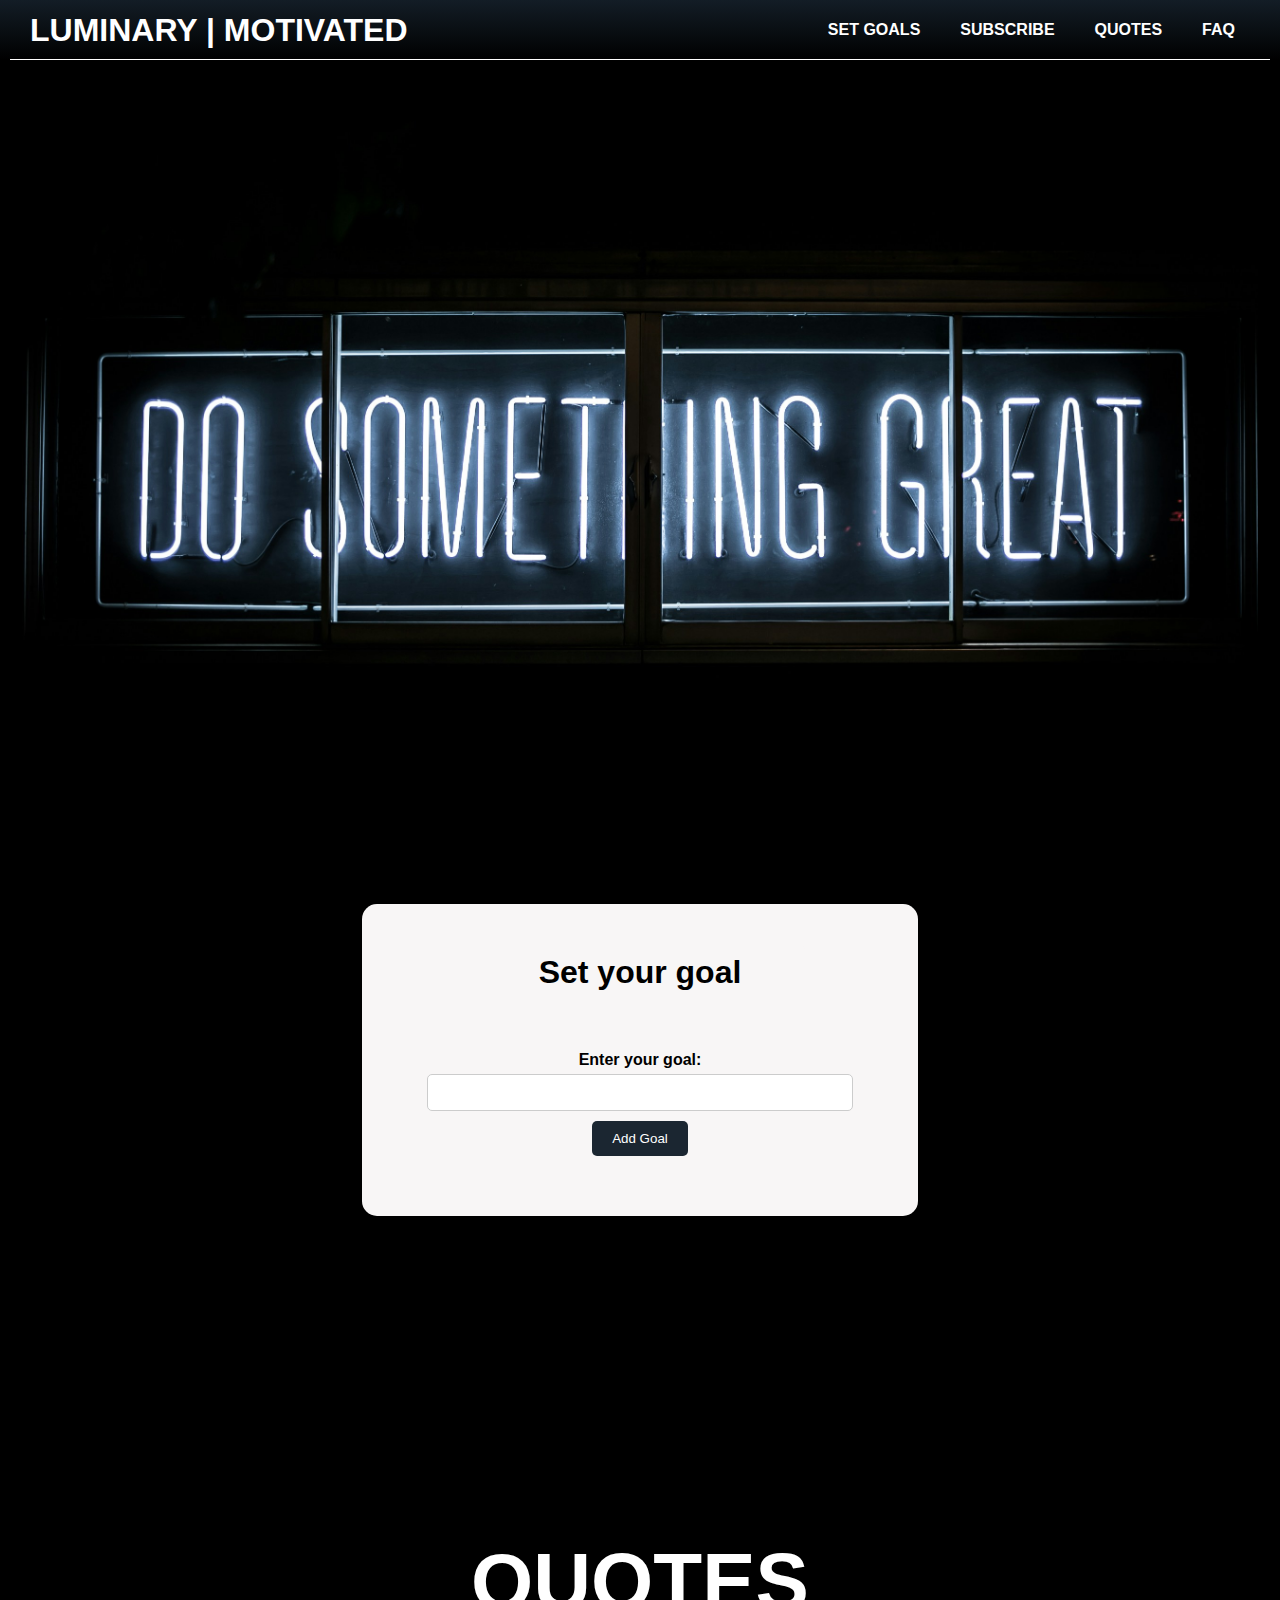
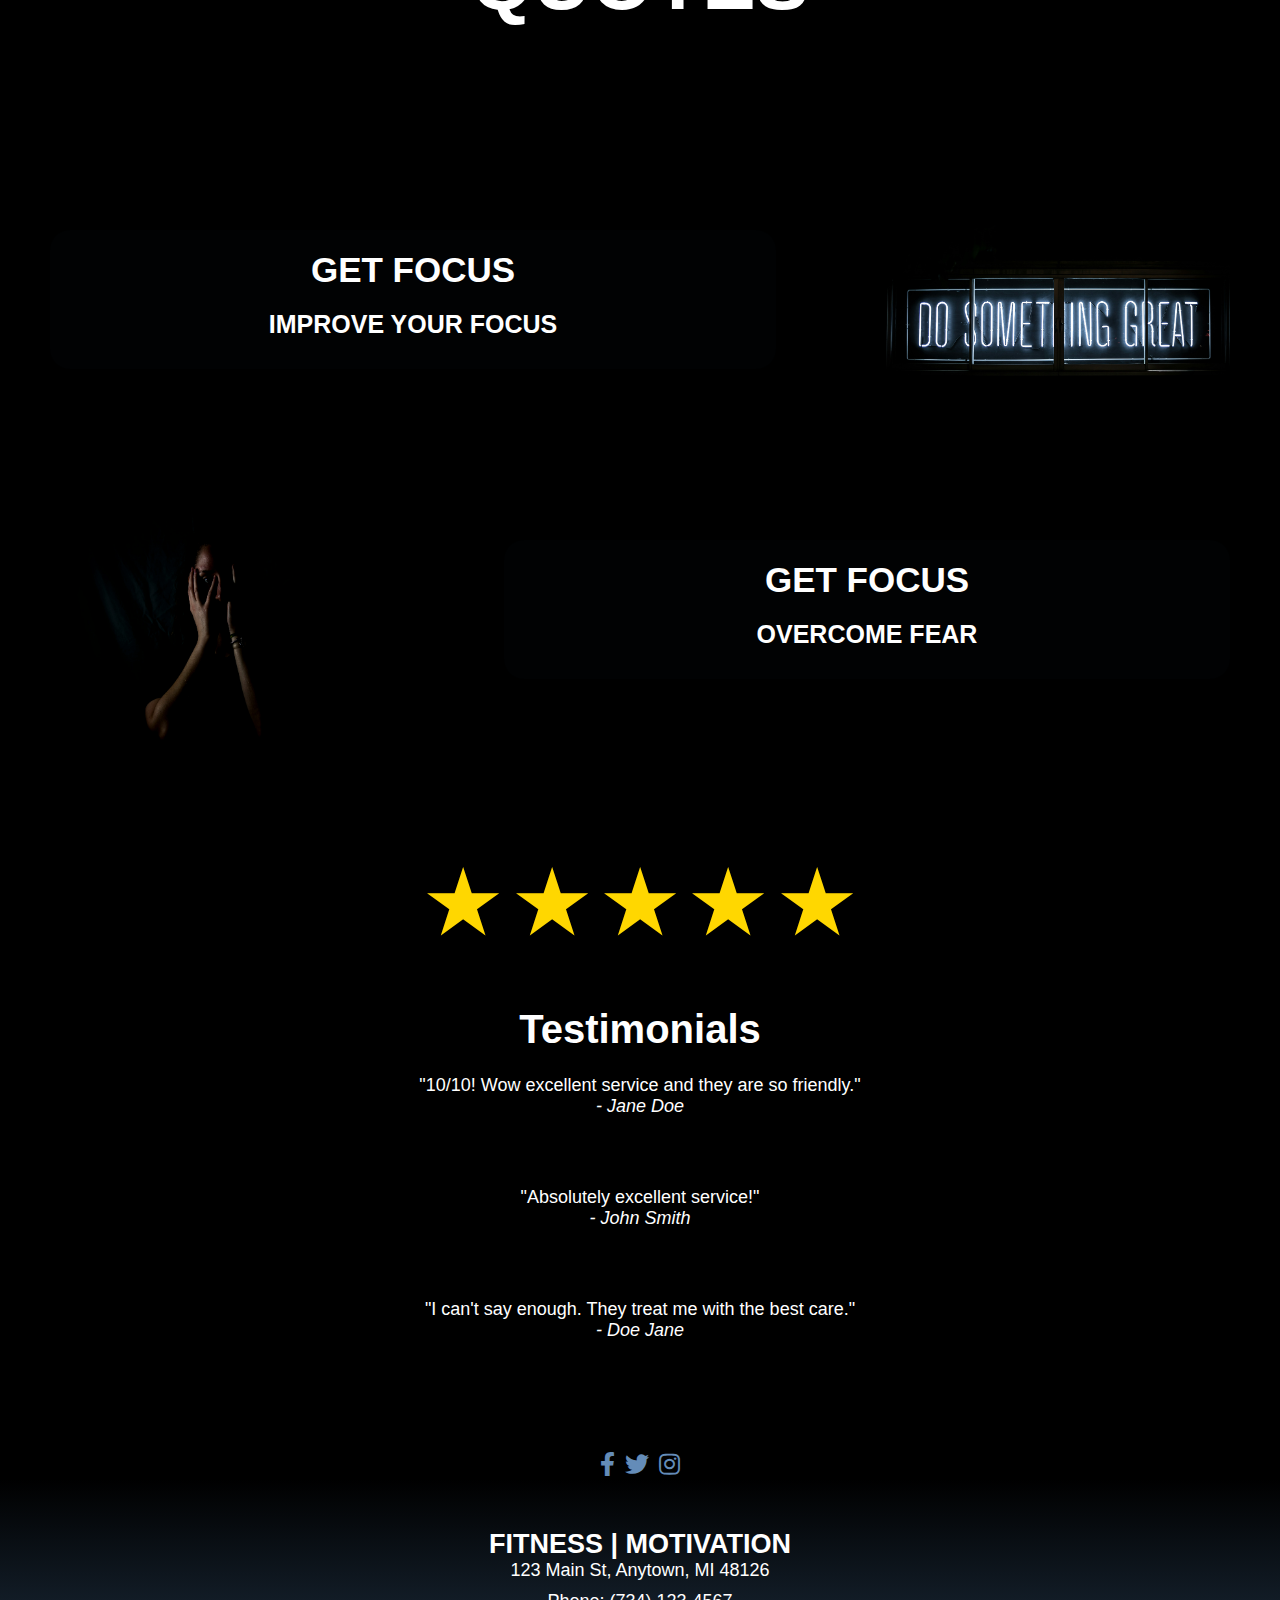
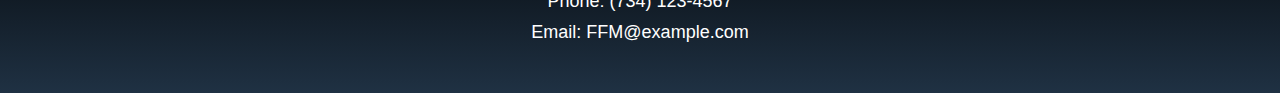
<file: index.html>
<!DOCTYPE html>
<html lang="en">
<head>
  <meta charset="UTF-8">
  <meta name="viewport" content="width=device-width, initial-scale=1.0">
  <title>Fitness Motivated</title>
  <link rel="stylesheet" href="styles.css">
  <script src="d.java"></script>
  <link rel="stylesheet" href="https://cdnjs.cloudflare.com/ajax/libs/font-awesome/5.15.4/css/all.min.css" integrity="sha512-..." crossorigin="anonymous" />

  <link rel="stylesheet" href="https://fonts.googleapis.com/css2?family=Montserrat:wght@700;600&family=Roboto:ital,wght@0,300;0,400;1,700&display=swap">
</head>
<body>
  <nav>
    <h1><a href="index.html">LUMINARY | MOTIVATED</a></h1>
    <ul>
      <li><a href="#goals">SET GOALS</a></li>
      <li><a href="#hero">SUBSCRIBE</a></li>
      <li><a href="#services">QUOTES</a></li>
      <li><a href="#contact">FAQ</a></li>
   
    </ul>
  </nav>

  <section id=hero class="hero">
    <div class="hero-content">
    </div>
  </section>

  
  <section id=goals class="set-goals-section">
    <h2 class="set-goals-section">Set your goal</h2>
    <form id="goal-form">
      <label for="goal">Enter your goal:</label>
      <input type="text" id="goal" name="goal" required>
      <button type="submit">Add Goal</button>
    </form>
    <ul id="goal-list">
      <!-- Goal items will be dynamically added here -->
    </ul>
  </section>

  <section id="services" class="service-section">
  
  <div class="services-heading" >
    <h1>QUOTES</h1>
    
  </div >
    <div class="service-item">
      <div class="service-image">
        <img src="1.jpg" alt=" Image">
      </div>
      <div class="service-info">
        <h2> GET FOCUS</h2>
        <h3> IMPROVE YOUR FOCUS</h3>
      </div>
    </div>

  <div class="service-item">
    <div class="service-image">
      <img src="fear.jpg".jpg alt=" Image">
    </div>
    <div class="service-info">
      <h2> GET FOCUS</h2>
      <h3>OVERCOME FEAR</h3>
      <p></p>
    </div>
  </div>
  
</section>

<div class="rating">
    <span class="star">&#9733;</span>
    <span class="star">&#9733;</span>
    <span class="star">&#9733;</span>
    <span class="star">&#9733;</span>
    <span class="star">&#9733;</span>
</div>
  
  <section id="testimonials" class="testimonial-section">
    <h2>Testimonials</h2>
    <div class="testimonial">
      <blockquote>"10/10! Wow excellent service and they are so friendly."</blockquote>
      <cite> - Jane Doe</cite>
    </div>
    <div class="testimonial">
      <blockquote>"Absolutely excellent service!"</blockquote>
      <cite> - John Smith</cite>
    </div>
    <div class="testimonial">
      <blockquote>"I can't say enough. They treat me with the best care."</blockquote>
      <cite> - Doe Jane</cite>
    </div>
  </section>
  
  

  <div class="footer-social-icons">
  <a href="#" class="social-icon"><i class="fab fa-facebook-f"></i></a>
  <a href="#" class="social-icon"><i class="fab fa-twitter"></i></a>
  <a href="#" class="social-icon"><i class="fab fa-instagram"></i></a>
  <!-- Add more social icons as needed -->
</div>

  <footer id="contact">
    <h2>FITNESS | MOTIVATION</h2>
    <p> 123 Main St, Anytown, MI 48126</p>
    <p>Phone: (734) 123-4567</p>
    <p>Email: FFM@example.com</p>
  </footer>

</body>
</html>
</file>
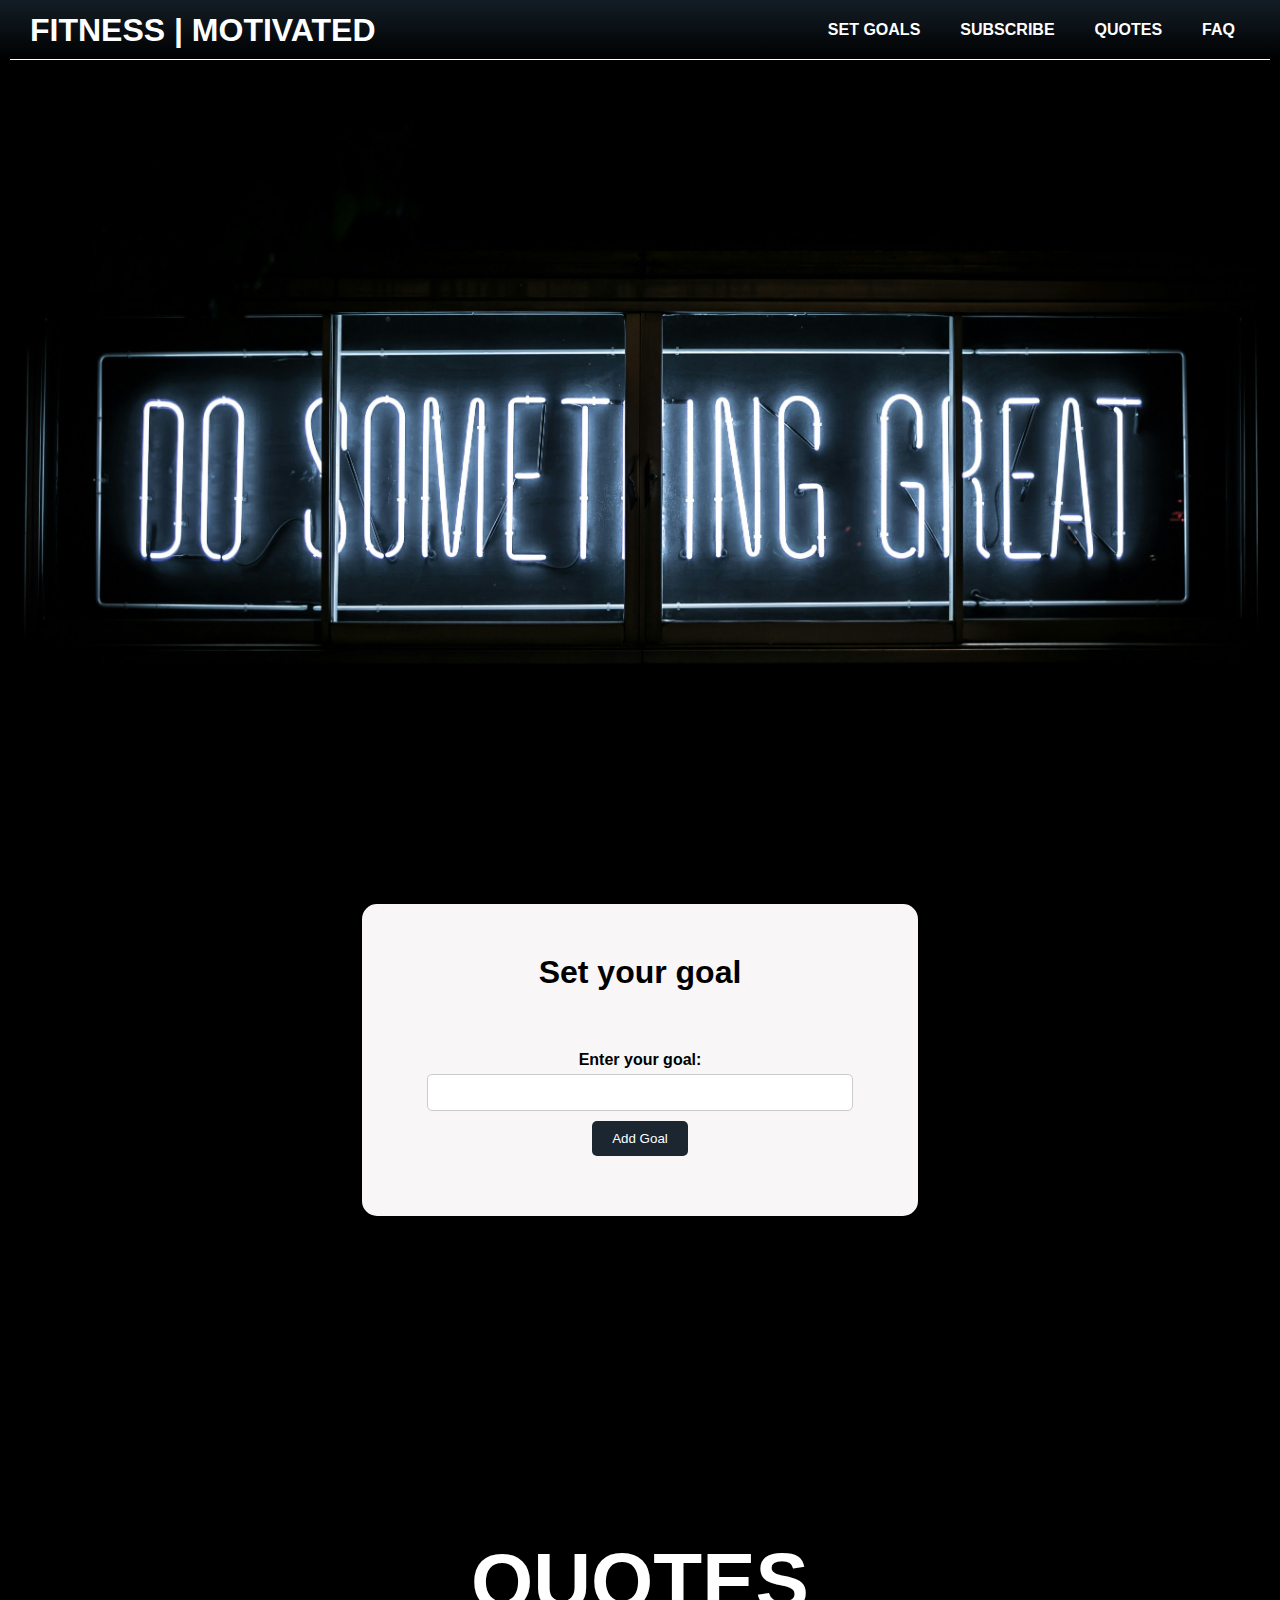
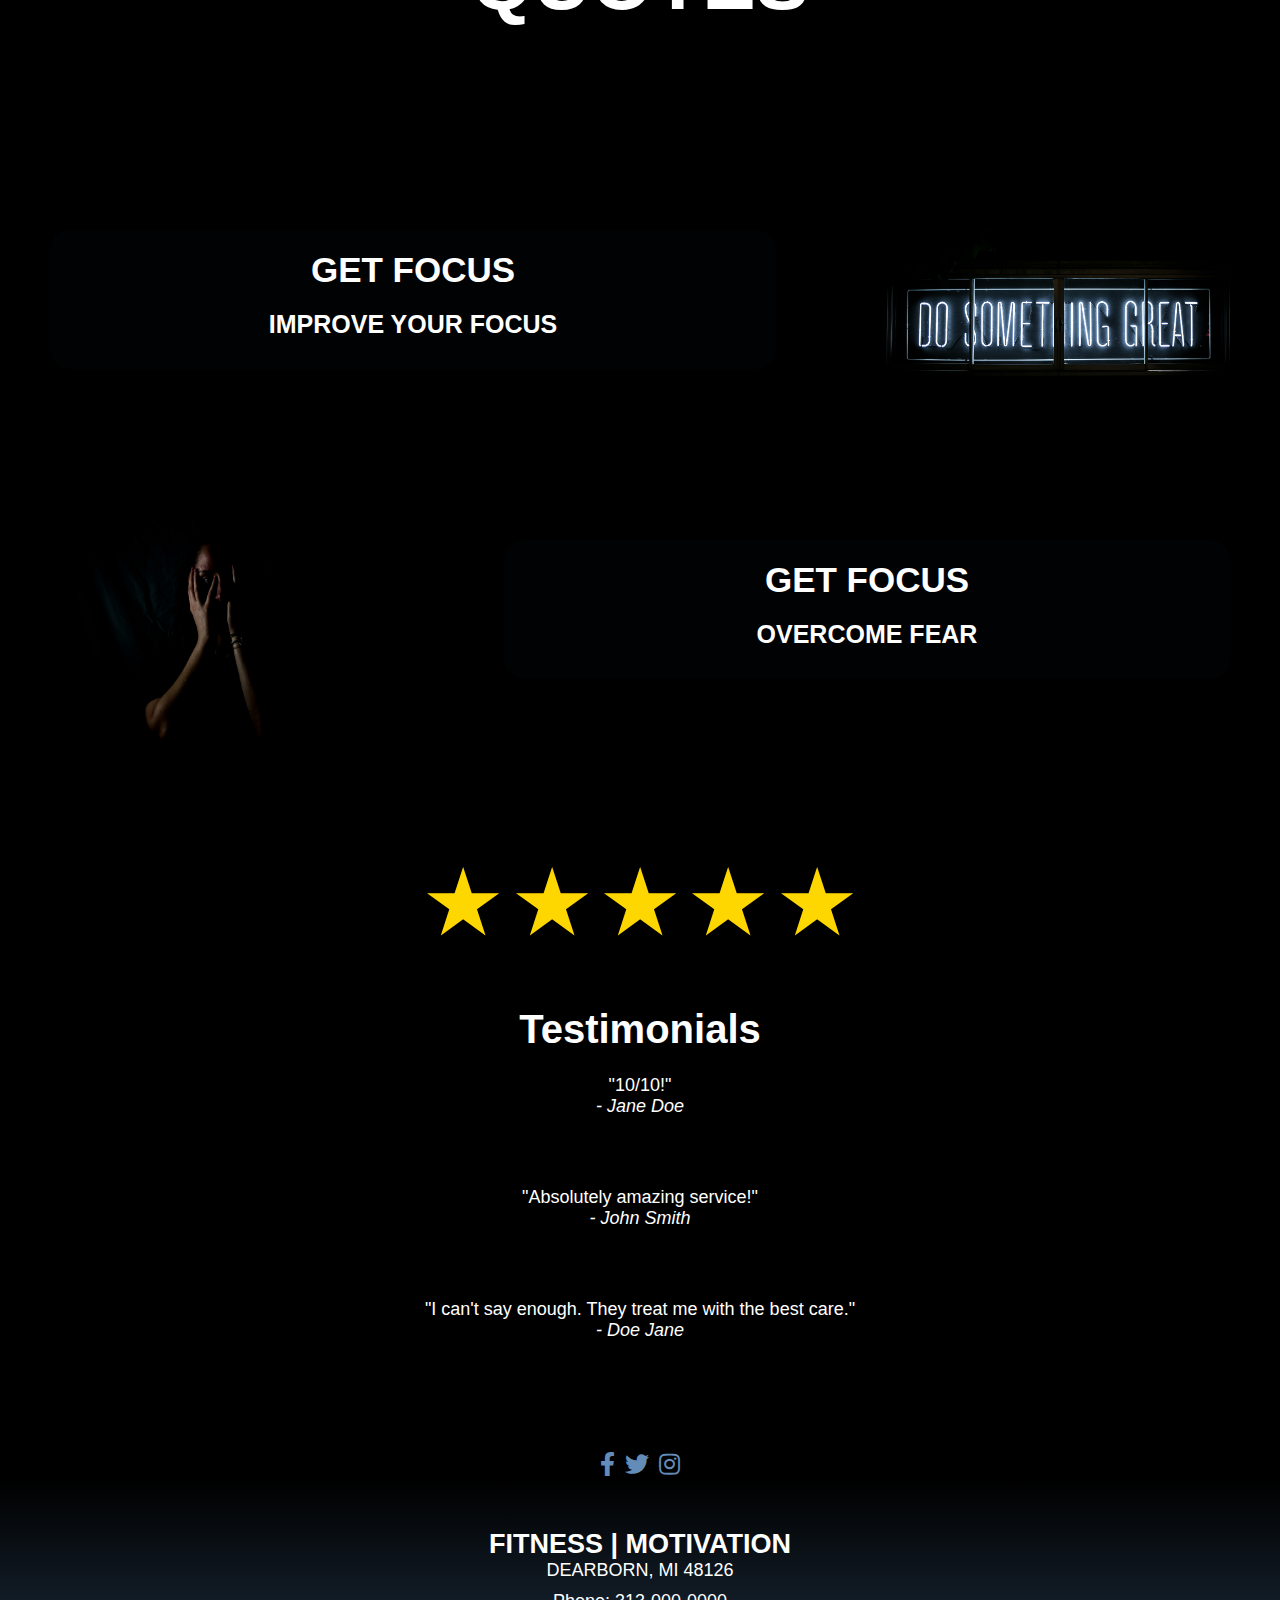
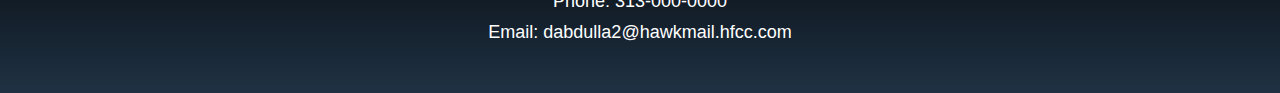
<file: FFM.html>
<!DOCTYPE html>
<html lang="en">
<head>
  <meta charset="UTF-8">
  <meta name="viewport" content="width=device-width, initial-scale=1.0">
  <title>Fitness Motivated</title>
  <link rel="stylesheet" href="styles.css">
  <script src="d.java"></script>
  <link rel="stylesheet" href="https://cdnjs.cloudflare.com/ajax/libs/font-awesome/5.15.4/css/all.min.css" integrity="sha512-..." crossorigin="anonymous" />

  <link rel="stylesheet" href="https://fonts.googleapis.com/css2?family=Montserrat:wght@700;600&family=Roboto:ital,wght@0,300;0,400;1,700&display=swap">
</head>
<body>
  <nav>
    <h1><a href="FFM.html">FITNESS | MOTIVATED</a></h1>
    <ul>
      <li><a href="#set-goals-section">SET GOALS</a></li>
      <li><a href="#hero">SUBSCRIBE</a></li>
      <li><a href="#services">QUOTES</a></li>
      <li><a href="#contact">FAQ</a></li>
   
    </ul>
  </nav>

  <section class="hero">
    <div class="hero-content">
    </div>
  </section>

  
  <section class="set-goals-section">
    <h2 class="set-goals-section">Set your goal</h2>
    <form id="goal-form">
      <label for="goal">Enter your goal:</label>
      <input type="text" id="goal" name="goal" required>
      <button type="submit">Add Goal</button>
    </form>
    <ul id="goal-list">
      <!-- Goal items will be dynamically added here -->
    </ul>
  </section>

  <section id="services" class="service-section">
  
  <div class="services-heading" >
    <h1>QUOTES</h1>
    
  </div >
    <div class="service-item">
      <div class="service-image">
        <img src="1.jpg" alt=" Image">
      </div>
      <div class="service-info">
        <h2> GET FOCUS</h2>
        <h3> IMPROVE YOUR FOCUS</h3>
      </div>
    </div>

  <div class="service-item">
    <div class="service-image">
      <img src="fear.jpg".jpg alt=" Image">
    </div>
    <div class="service-info">
      <h2> GET FOCUS</h2>
      <h3>OVERCOME FEAR</h3>
      <p></p>
    </div>
  </div>
  
</section>

<div class="rating">
    <span class="star">&#9733;</span>
    <span class="star">&#9733;</span>
    <span class="star">&#9733;</span>
    <span class="star">&#9733;</span>
    <span class="star">&#9733;</span>
</div>
  
  <section id="testimonials" class="testimonial-section">
    <h2>Testimonials</h2>
    <div class="testimonial">
      <blockquote>"10/10!"</blockquote>
      <cite> - Jane Doe</cite>
    </div>
    <div class="testimonial">
      <blockquote>"Absolutely amazing service!"</blockquote>
      <cite> - John Smith</cite>
    </div>
    <div class="testimonial">
      <blockquote>"I can't say enough. They treat me with the best care."</blockquote>
      <cite> - Doe Jane</cite>
    </div>
  </section>
  
  

  <div class="footer-social-icons">
  <a href="#" class="social-icon"><i class="fab fa-facebook-f"></i></a>
  <a href="#" class="social-icon"><i class="fab fa-twitter"></i></a>
  <a href="#" class="social-icon"><i class="fab fa-instagram"></i></a>
  <!-- Add more social icons as needed -->
</div>

  <footer id="contact">
    <h2>FITNESS | MOTIVATION</h2>
    <p>DEARBORN, MI 48126</p>
    <p>Phone: 313-000-0000</p>
    <p>Email: dabdulla2@hawkmail.hfcc.com</p>
  </footer>

</body>
</html>
</file>
<file: styles.css>
/* Reset */
* {
  margin: 0;
  padding: 0;
  box-sizing: border-box;
}

/* Body */
body {
  display: flex;
  flex-direction: column;
  min-height: 100vh;
  background-color: #000000; /* Light gray background */
  font-family: "Basier",-apple-system,BlinkMacSystemFont,"Segoe UI",Helvetica,Arial,sans-serif;
}

/* Navigation */
nav {
  font-family: "Basier",-apple-system,BlinkMacSystemFont,"Segoe UI",Helvetica,Arial,sans-serif;
  background-image: linear-gradient(to top, #000000, #131d26);
  color: #ffffff; /* White text */
  padding: 10px 20px;
  display: flex;
  justify-content: space-between;
  align-items: center;
  width: 100%;
  height: 60px;
  font-weight: bold;
  position: relative;
  
}

@media (max-width: 768px) {
  nav {
    padding: 10px;
  }
  nav h1 {
    padding: 0 10px;
  }
  nav ul {
    flex-wrap: wrap;
  }
  nav ul li {
    margin-right: 10px;
    margin-bottom: 10px;
  }
}

nav::after {
  content: '';
  position: absolute;
  bottom: 0;
  left: 10px; /* Adjust the left position to leave space on the left side */
  right: 10px; /* Adjust the right position to leave space on the right side */
  width: calc(100% - 20px); /* Adjust the width to fill the space between the left and right sides */
  height: 1px;
  background-color: #ffffff;
}

nav h1 {
  padding-left: 10px;
}

nav h1 a {
  text-decoration: none;
  color: inherit; /* Inherit text color */
  font-weight: bolder;
  
}

nav ul {
  list-style-type: none;
  padding: 0;
  margin: 0;
  display: flex;
  justify-content: flex-end;

}

nav ul li {
  margin-right: 10px;
}


nav ul li a {
  font-family: "Basier",-apple-system,BlinkMacSystemFont,"Segoe UI",Helvetica,Arial,sans-serif;
  text-decoration: none;
  color: inherit; /* Inherit text color */
  font-size: 16px;

  padding: 10px 15px;
  border-radius: 5px;
  transition: background-color 0.3s ease;
}

nav ul li a:hover {
  background-color: rgba(105, 99, 131, 0.2);
}


/* Hero */
.hero {
  
  background-image: url('1.jpg');
  background-size: contain;
  background-repeat: no-repeat;
  background-position: center;
  height: 91.5vh;
  display: flex;
  justify-content: center;
  align-items: center;
  text-align: center;
  color: #ffffff; /* White text */
  position: relative;
  overflow: hidden;
}

.hero-content {
  max-width: 600px;
  text-shadow: 2px 2px 6px rgba(255, 255, 255, 0.5);

}

.hero h1 {
  font-size: 45px;
  position: relative;
  top: -230px;
  font-family: "Basier",-apple-system,BlinkMacSystemFont,"Segoe UI",Helvetica,Arial,sans-serif;
  font-weight: bolder;
}


.hero p {
  font-size: 18px;
  margin-bottom: 30px;
}

#goal-form {
  margin-bottom: 20px;
  border-radius: 5px;
}

#goal-form label {
  font-weight: bold;
}

#goal-form input[type="text"] {
  width: 100%;
  padding: 10px;
  margin-top: 5px;
  margin-bottom: 10px;
  border: 1px solid #ccc;
  border-radius: 5px;
}

#goal-form button {
  padding: 10px 20px;
  background-color: #1b2631;
  color: #fff;
  border: none;
  border-radius: 5px;
  cursor: pointer;
  transition: background-color 0.3s ease;
}

#goal-form button:hover {
  background-color: #000;
}


.set-goals-section {
  padding: 15px 65px 40px 65px;
  text-align: center;
  max-width: fit-content;
  background-color: #f8f6f6;
  margin: 20px auto 250px auto;
  border-radius: 15px;
  

}

body .set-goals-section h2 {
  font-size: 32px;
  margin-bottom: 20px;
  color: #000;
}

#goal-list {
  list-style-type: none;
  padding: 0;
}

#goal-list li {
  background-color: #fff; /* Light gray background */
  padding: 10px 20px;
  margin-bottom: 10px;
  border-radius: 10px; /* Rounded corners */
  position: relative; /* Position relative for absolute positioning */
}

.delete-button {
  position: absolute;
  left: 10px; /* Position "x" button on the left side */
  top: 50%; /* Center vertically */
  transform: translateY(-50%); /* Adjust vertical alignment */
  cursor: pointer;
  color: #999; /* Gray color */
  text-decoration: none;
  border: none;
}


/* Services */
.service-section {
  background-color: #000000; /* Dark blue background */
  padding: 0px 50px 20px;
  display: flex;
  flex-direction: column;
  align-items: center;
  text-align: center;
}



.services-heading {
  font-size: 40px;
  color: rgb(255, 255, 255); /* Set text color to brown */
  margin: 70px 0px 180px 0px;
  text-emphasis: none;
}



.service-section h2 {
  font-size: 35px;
  color: rgb(255, 255, 255); /* Set text color to brown */
  margin-bottom: 20px;
}

.service-info h3 {
  font-size: 25px;
  font-weight: 600;
  margin-bottom: 10px; /* Add margin to the bottom */
}

.service-info p {
  font-size: 16px;
}

.service-item:hover {
  transform: translateY(-5px); /* Add vertical lift on hover */

  transition: transform 0.2s ease, box-shadow 0.2s ease; /* Add transition effect */
}
.service-item {
  display: flex;
  flex-wrap: wrap;
  justify-content: space-between;
  align-items: center;
  margin-bottom: 60px;
  color: #ffffff; /* White text */
 
  box-shadow: 0 10px 20px rgba(0, 0, 0, 0.2); /* Add shadow effect */
}

.service-heading {
  margin-bottom: 30px;
}

.service-image {
  width: calc(30% - 10px);
  margin: 0;
 
}

.service-image img {
  width: 100%;
  height: auto;
  border-radius: 8px;
  
}

.service-info {
  width: calc(70% - 100px);
  margin: 10;
  margin-bottom: 50px;
  padding: 20px;
  background-color: #010203; /* Light green testimonial background */
  font-size: 18px;
  border-radius: 20px;
  color: #ffffff; /* White text */

}

/* Alternate positioning for service items */
.service-item:nth-child(odd) .service-info {
  order: 2;
}

.service-item:nth-child(odd) .service-image {
  order: 1;
}

.service-item:nth-child(even) .service-info {
  order: 1;
}

.service-item:nth-child(even) .service-image {
  order: 2;
}

/* Testimonials */
.testimonial-section {
  background-color: #000000; /* Green background */
  padding: 50px;
  text-align: center;
}

.testimonial-section h2 {
  margin-bottom: 3px;
  color: #ffffff; /* White text */
  font-size: 40px;
}

.testimonial {
  margin-bottom: 30px;
  padding: 20px;
  background-color: #000000; /* Light green testimonial background */
  font-size: 18px;
  border-radius: 20px;
  color: #ffffff; /* White text */
}



.rating {
  color: #fafafa; /* Yellow color for stars */
  vertical-align: text-top;
  margin: auto;
  max-width: 600px;
}

.star {
  font-size: 94px;
 color: gold
}



/* Footer */
footer {
  background-image: linear-gradient(to top, #1f3143, #000000); /* Gradient from top to bottom */
  color: #ffffff; /* White text */
  padding: 50px;
  text-align: center;
  font-size: 18px;

}


footer p {
  font-size: 18px;
  margin-bottom: 10px;
}

footer p:last-child {
  margin-bottom: 0;
}



.footer-social-icons {
  display: flex;
  justify-content: center; /* Center horizontally */
  margin-top: 10px;
}

.social-icon {
  display: inline-block;
  margin: 0 5px; /* Add spacing between icons */
  color: #648cb8;
  font-size: 24px; /* Increase icon size */
  transition: color 0.3s ease; /* Add transition effect */
}

.social-icon:last-child {
  margin-right: 10; /* Remove margin from the last icon */
}
.footer-social-icons a:hover {
  color: #fcfcfc; /* Change color on hover */
}
</file>
